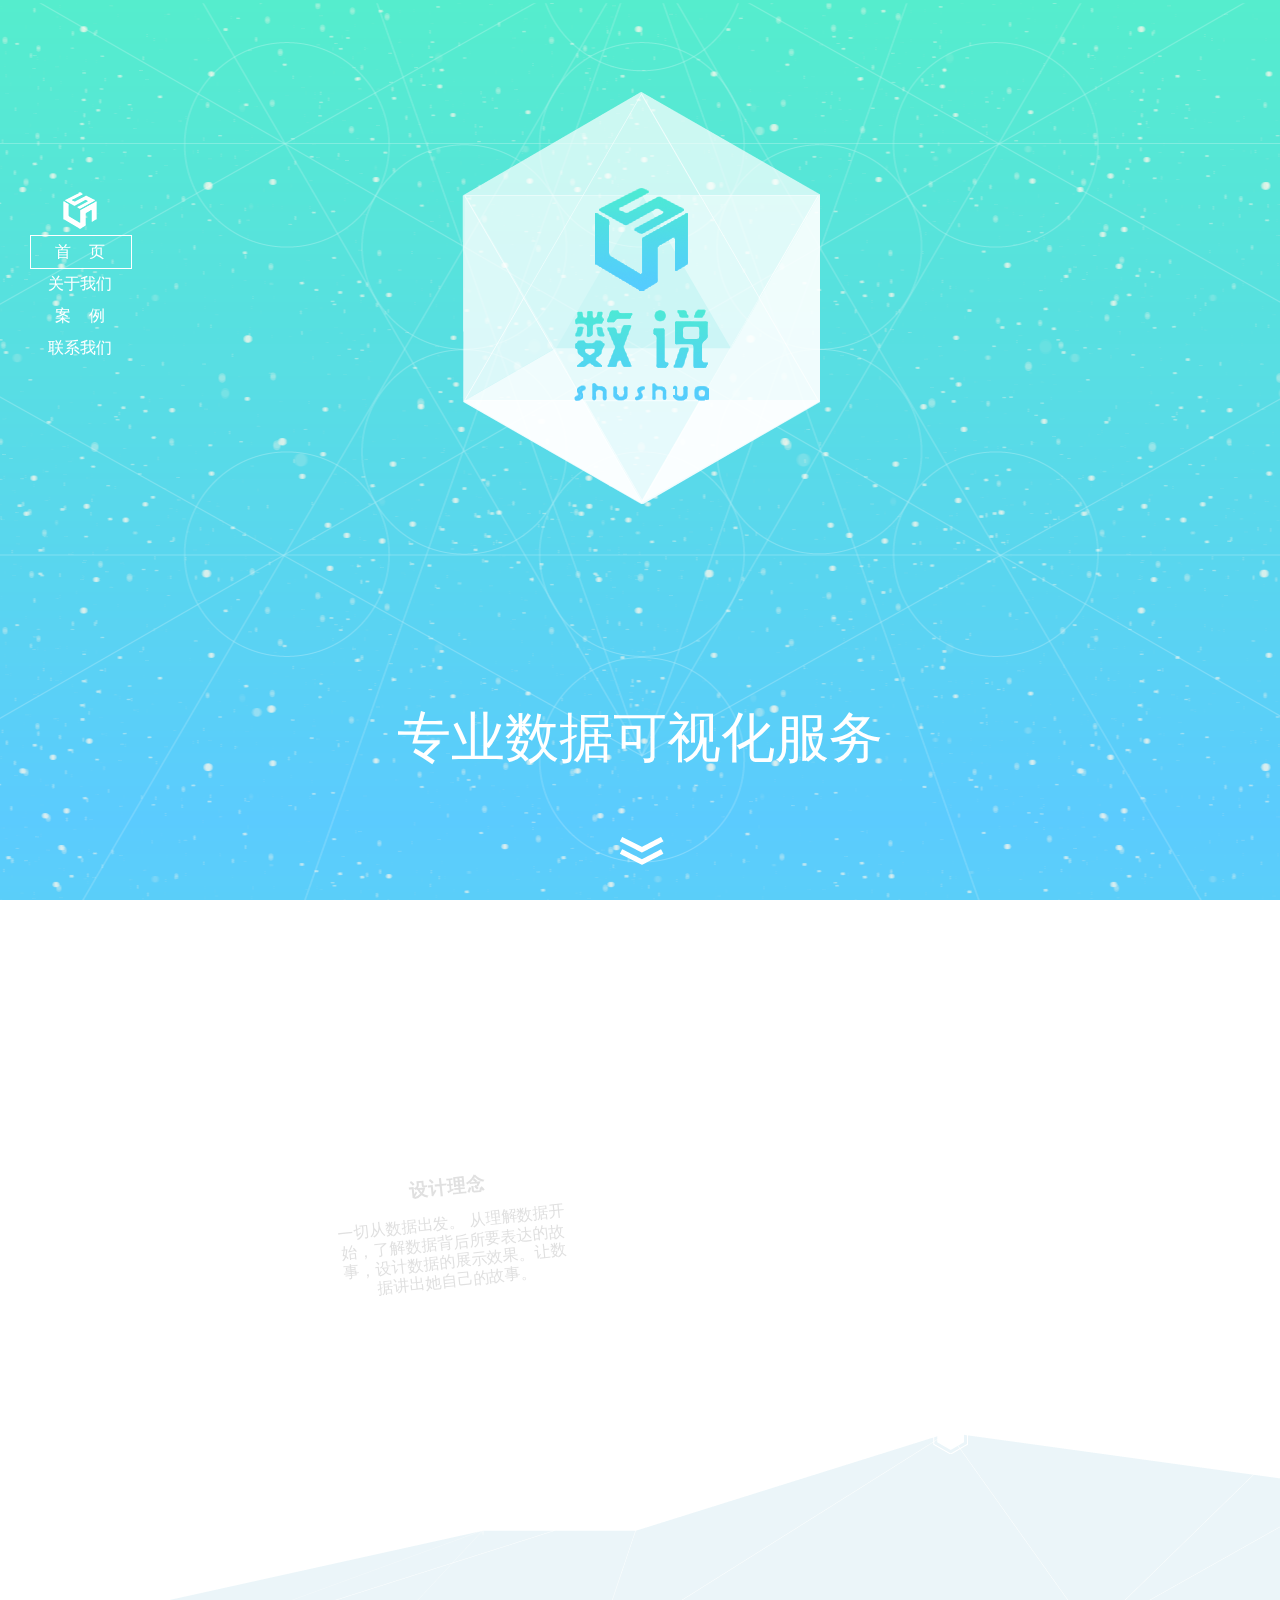
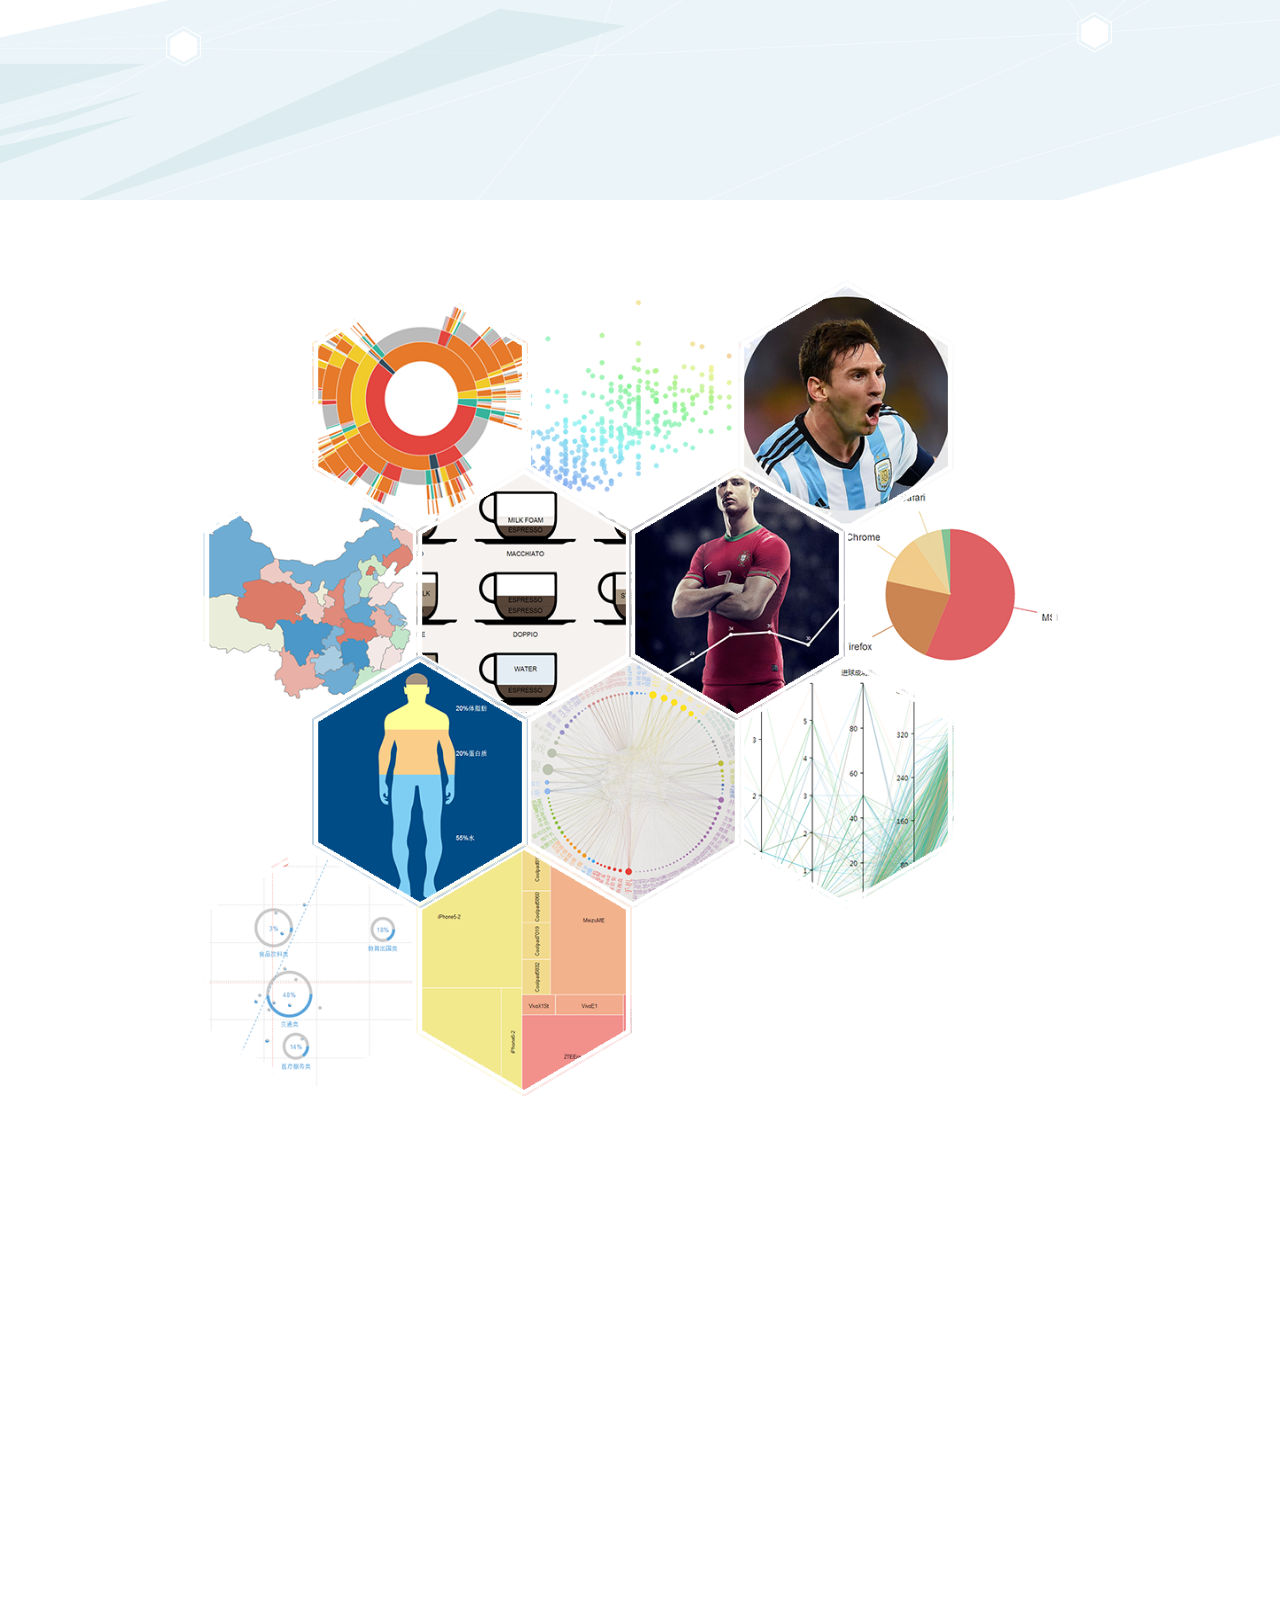
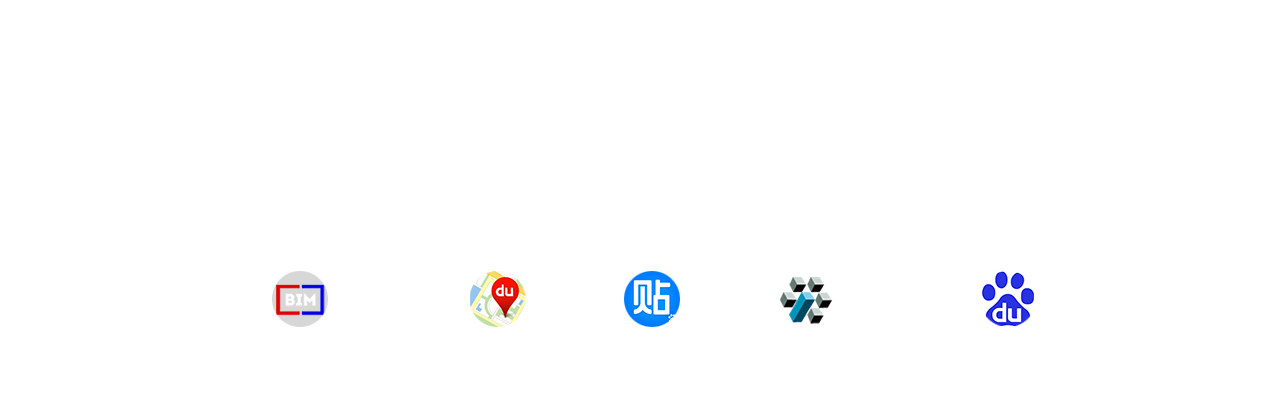
<file: index.html>
<!DOCTYPE html>
<html lang="en">
<head>
	<meta charset="UTF-8">

    <meta name="viewport" content="width=device-width, initial-scale=1, maximum-scale=1">
	<title>数说 - 用数据说话</title>

    <link rel="icon" href="favicon.ico" mce_href="favicon.ico" type="image/x-icon">
    <link rel="shortcut icon" href="favicon.ico" mce_href="favicon.ico" type="image/x-icon">
	<link rel="stylesheet" type="text/css" href="./css/main.css" />
    <link rel="stylesheet" type="text/css" href="./css/fixed-positioning.css" />

	<script src="./js/jquery.min.js"></script>

</head>
<body>
    <div id="mid-layer" data-0="background-position: 50% 0%;" data-end="background-position: 50% 30%"></div>
    <div id="background-layer" data-0="background-position: 50% 0%;" data-end="background-position: 50% 12%"></div>
    <ul id="nav">
        <div id="nav-logo"></div>
        <li>首&nbsp;&nbsp;&nbsp;&nbsp;页</li>
        <li>关于我们</li>
        <li>案&nbsp;&nbsp;&nbsp;&nbsp;例</li>
        <li>联系我们</li>
        <div id="cur-section"></div>
    </ul>

    <div id="first-section" data-0p="opacity[quadratic]: 1;" data-25p=" opacity: 0.2;">
        <div id="logo-background"><div id="logo"></div></div>
        <div id="slogan">专业数据可视化服务</div>
        <div id="down-arrow"></div>
    </div>

    <div id="second-section">
        <div id="sea" data-25p="opacity: 0.2;" data-50p="opacity: 1;">
            <div id="intro1-hover"><h3>前沿</h3><div class="desc">我们时刻关注数据可视化最新进展，并不断挑战自我，突破创新。</div></div>
            <div id="intro2-hover"><h3>设计理念</h3><div class="desc">一切从数据出发。 从理解数据开始，了解数据背后所要表达的故事，设计数据的展示效果。让数据讲出她自己的故事。</div></div>
            <div id="intro3-hover"><h3>态度</h3><div class="desc">精益求精和注重细节是我们的宗旨。 每个图表对我们来说都是全新的。我们会从理解数据开始，设计数据展示的每个细节，大到实体对象的展现方式，小到细节颜色的选取，我们都力求做到精益求精。</div></div>
            <div id="intro4-hover"><h3>优势</h3><div class="desc">众多百度大数据部门的成功案例。 我们已经与百度的多个产品线合作，成功上线了多个完全不同的定制化图表，并受到了每个产品线的一致好评。在合作的工程中，无论是对数据的理解上，还是效果的设计和展示上，都积累了丰富的经验。</div></div>
            <div class="intro" id="intro1"></div>
            <div class="intro" id="intro2"></div>
            <div class="intro" id="intro3"></div>
            <div class="intro" id="intro4"></div>
        </div>
    </div>

    <div id="third-section">
        <div class="section-title">案&nbsp;&nbsp;&nbsp;&nbsp;例</div>
        <div class="prj-block">
        </div>
        <!--<div id="more">查看更多</div>-->
    </div>

    <div id="forth-section">
        <div class="section-title">联系我们</div>
        <div class="cnt-line">
            <div class="cnt-wrap fix">
                <div class="cnt email first-cnt">
                    <div class="cnt-title">邮箱</div>
                    <div class="cnt-detail"><a href="mailto:f-cube@baidu.com" onclick="javascript:;">f-cube@baidu.com</a></div>
                </div>
                <div class="cnt qq">
                    <div class="cnt-title">QQ</div>
                    <div class="cnt-detail">234589330</div>
                </div>
            </div>
        </div>
        <div class="footer">
                <ul class="friend-wrap fix">
                    <li class="friend-link cooperate-title">合作伙伴：</li>
                    <li class="friend-link baidu-bim">BIM营销研究院</li>
                    <li class="friend-link baidu-map">百度地图</li>
                    <li class="friend-link baidu-tieba">百度贴吧</li>
                    <li class="friend-link baidu-brand">品牌数字资产榜</li>
                    <li class="friend-link baidu-daiyan">百度代言</li>
                </ul>
            <div class="copyright">&copy; 2014 Baidu. All rights reserved.</div>
        </div>
    </div>

    <div id="scroll-sc" data-0="top:0px"></div>
    <div id="skrollr-body"></div>


    <script type="text/javascript" src="./js/skrollr.min.js"></script>
    <script type="text/javascript" src="./js/jquery.mousewheel.min.js"></script>
    <script type="text/javascript" src="./js/jquery.transit.min.js"></script>

    <!--[if lt IE 9]>
    <script type="text/javascript" src="../skrollr-ie/dist/skrollr.ie.min.js"></script>
    <![endif]-->

    <script type="text/javascript">
        var s = skrollr.init({
            edgeStrategy: 'set',
            smoothScrolling: true,
            easing: {
                WTF: Math.random,
                inverted: function(p) {
                    return 1-p;
                }

            }
        });

        $(function(){


            /****************************** 第三部分--案例DOM加载 *********************************/
            /*
            *
            *  新增项目方法：
            *  （1）在文档流中增加prj的标签id递增，class；
            *  （2）这prj数组里增加对象，注意图片尺寸为244*280。
            *
            */
            var prj = [
                {
                    backgroundImage: 'prj-1.png',
                    mainTitle: '网站流量转化图',
                    subTitle: '该图表表示的是一个网站的的流量转化情况。',
                    href: 'http://shushuo.baidu.com/theme-sun.php'
                },
                {
                    backgroundImage: 'prj-2.png',
                    mainTitle: '散点图示例',
                    subTitle: '散点图常用于显示两组数据之间的相关性，可展示数据的分布情况。',
                    href: 'http://shushuo.baidu.com/detail-basescatter.php'
                },
                {
                    backgroundImage: 'prj-3.png',
                    mainTitle: '球员数据雷达图',
                    subTitle: '用雷达图的方式表示一个球员的各项数据，直观且多球员之间的可比性强。',
                    href: 'http://shushuo.baidu.com/charts/radar/'
                },
                {
                    backgroundImage: 'prj-4.png',
                    mainTitle: '全国人口职业分布图',
                    subTitle: '项目运用职业人口密度和区位商指标,分析了职业人口在省(市、区)和不同区域的分布现状。图为研究数据的可视化展示。',
                    href: 'http://shushuo.baidu.com/detail-chinamap.php'
                },
                {
                    backgroundImage: 'prj-5.png',
                    mainTitle: 'Coffee Guide',
                    subTitle: '信息的展示不一定是严谨的图表，形象的图形也可以为信息的表达增色不少。信息图展现的是咖啡饮用指南。',
                    href: 'http://shushuo.baidu.com/theme-coffee.php'
                },
                {
                    backgroundImage: 'prj-6.png',
                    mainTitle: 'C罗2002-2013进球数趋势',
                    subTitle: '图表展示的是C罗2002-2013进球数趋势，2014世界杯能否打破记录。',
                    href: 'http://shushuo.baidu.com/theme-ronaldo.php'
                },
                {
                    backgroundImage: 'prj-7.png',
                    mainTitle: '基础图表',
                    subTitle: '饼图、柱状图、堆叠图。',
                    href: 'http://shushuo.baidu.com/theme-basiccharts.php'
                },
                {
                    backgroundImage: 'prj-8.png',
                    mainTitle: '人体的构成',
                    subTitle: '这是堆叠图的一种形象化表达，展示的人体各个部分的构成比例。',
                    href: 'http://shushuo.baidu.com/theme-human.php'
                },
                {
                    backgroundImage: 'prj-9.png',
                    mainTitle: '大数据解读世界杯球迷众生相',
                    subTitle: '百度大数据根据世界杯期间球迷搜索行为路径，深度解读球迷众生相，我们将有趣关键词集合在下方的动态数据网站中，让你看世界杯心中有数。',
                    href: 'http://tieba.baidu.com/tb/zt/wcup/index.html'
                },
                {
                    backgroundImage: 'prj-10.png',
                    mainTitle: '世界杯大数据之球员表现',
                    subTitle: '获取世界杯所有球员在小组赛阶段的表现数据，并结合百度贴吧球员热度，在平行坐标轴中其进行可视化对比。',
                    href: 'http://tb1.bdstatic.com/tb/zt/html7.03/perfor.html'
                },
                {
                    backgroundImage: 'prj-11.png',
                    mainTitle: '行业开发罗盘',
                    subTitle: '行业开发罗盘项目在于运用大数据分析发现新的行业商机。该散点图在二维平面中展现了四维信息。',
                    href: 'http://shushuo.baidu.com/detail-scatter.php'
                },
                {
                    backgroundImage: 'prj-12.png',
                    mainTitle: '手机品牌分布图',
                    subTitle: '该可视化案例展现的是某应用小范围内手机品牌分布，案例的可视化部分采用的是矩阵树而非传统的饼图。',
                    href: 'http://shushuo.baidu.com/detail-treemap.php'
                }
            ];


            var html = '',
                idx = 0,
                totalRows = Math.floor(prj.length / 7) * 2;

            if (prj.length % 7 > 3)
                totalRows += 2;
            else if (prj.length % 7 !== 0)
                totalRows += 1;


            for(var i = 0; i < totalRows; i++)
            {
                html += '<ul class="prj-wrap-';

                if (i % 2 === 0)
                    html += 'odd';
                else
                    html += 'even';

                if (i == 0)
                    html +=' first-line';
                html += ' fix">';

                for(var j = 0; j < (i%2 === 0 ? 3 : 4); j++, idx++)
                    if (idx < prj.length)
                    {
                        html += '<li class="prj ';
                        if (idx > 13)
                            html += 'appended';
                        html += '" id="prj-' + idx + '" style="background:';

                        if (navigator.userAgent.indexOf("Chrome") > 0 || navigator.userAgent.indexOf("Safari") > 0)  // Chrome 具有双重背景
                            html += 'url(\'./images/prj-border.png\'),';
                        else
                            html += ' border-box ';

                        html += 'url(\'./images/'+ prj[idx].backgroundImage +'\') no-repeat 0% 0%;">' +
                                '<div class="prj-hover" id="prj-hover-'+ idx +'">' +
                                '<div class="prj-main-title">' + prj[idx].mainTitle + '</div>' +
                                '<div class="prj-sub-title">' + prj[idx].subTitle + '</div>' +
                                '</div>' +
                                '</li>';
                    }
                html += '</ul>';
            }

            $(html).appendTo('.prj-block');

            /*
            * 根据浏览器的不同，加载相应的 js 文件，用于处理 .prj 的鼠标 in 和 out 事件。
            */
            window.prj = prj;
            if (navigator.userAgent.indexOf("Chrome") > 0 || navigator.userAgent.indexOf("Safari") > 0)
                $('<script>').attr('src', './js/ch-hover.js').attr('defer', 'defer').appendTo('head');
            else
            {
                $('.prj-block').addClass('ff'); // 改变样式为圆形
                $('<script>').attr('src', './js/ff-hover.js').attr('defer', 'defer').appendTo('head');
            }

            /****************************** window 的 scroll事件和resize事件 *********************************/

            var isInProcess = false,
                section3num = 1, // 记录第三部分有几屏
                scrollTimer;

            /*
             * 鼠标的scroll事件和键盘的keydown事件：实现滚屏，单个部分滚动时只响应一次
             */
            var scrollHandler = function(e, d) {

                var direction = 0;  // -1：向下 1：向上
                var sectionHeight = $(window).height();

                if (isInProcess) return;
                isInProcess = true;
                clearTimeout(scrollTimer);

                if (e.type == 'keydown') {
                    if (e.keyCode === 37 || e.keyCode === 38) direction = 1;  // 向上
                    else if(e.keyCode === 39 || e.keyCode === 40 || e.keyCode === 32) direction = -1;  // 向下
                    else direction = 0;
                } else {
                    direction= e.deltaY;
                }

                s.animateTo(s.getScrollTop() - direction * $(window).height(), {
                    duration: 800,
                    easing: 'swing',
                    done: function(){
                        scrollTimer = setTimeout(function(){
                            isInProcess = false;
                        }, 0);

                        var curSectionIndex = Math.ceil(s.getScrollTop()/sectionHeight-0.5);
                        $('#cur-section').transition({
                            top: 55 + curSectionIndex*32 + 'px'
                        },{
                            easing: 'ease'
                        });
                    }
                });



            };



            /*

             * 窗口的resize事件：调整每个部分的高度（不包括第三部分）
             */
            var resizeSectionHandler = function(){
                var sectionHeight = $(window).height();

//                $.each($('#scroll-sc')[0].dataset, function(idx, ele){
//                    $('#scroll-sc').removeAttr('data-' + idx );
//                });
//
//                $('#scroll-sc')
//                        .attr('data-0', 'top[swing]: 55px')
//                        .attr('data-' + 1 * sectionHeight, 'top: 87px')
//                        .attr('data-' + 2 * sectionHeight, 'top: 119px')
//                        .attr('data-' + ((1 + section3num) * sectionHeight-1), 'top: 119px')
//                        .attr('data-' + (2 + section3num) * sectionHeight, 'top: 151px');
//                s.refresh($('#scroll-sc'));

                var attrs = $('#scroll-sc')[0].attributes, i;
                for (i = 0; i < attrs.length;) {
                    if(attrs[i].name.substring(0, 5) == 'data-') {
                        $('#scroll-sc')[0].removeAttribute(attrs[i].name);
                    }
                    else {
                        i++;
                    }
                }

                $('#scroll-sc').attr('data-0', 'top:0px');
                $('#scroll-sc').attr('data-' + ((2 + section3num) * sectionHeight), 'top:0px');
                s.refresh($('#scroll-sc'));

                $('#first-section, #second-section, #forth-section').height(sectionHeight);
                $('#third-section').height(section3num * sectionHeight);

                var curSectionIndex = Math.ceil(s.getScrollTop()/sectionHeight-0.5);
                s.setScrollTop(curSectionIndex * sectionHeight);
                $('#cur-section').transition({
                    top: 55 + curSectionIndex*32 + 'px'
                },{
                    easing: 'ease'
                });
            };

            /*
             * Chrome 版本的 resize 事件
             * 窗口的 resize 事件：调整第三部分的高度以及每个案例的大小
             */
            var resizeSection3Handler_ch = function(){
                var sectionHeight = $(window).height(),
                    sectionWidth = $(window).width(),
                    ratio = Math.min(sectionHeight/1000, Math.min(sectionWidth, 976)/976);

                var itemW = Math.floor(240 * ratio);
                var itemH = Math.floor(280 * ratio);
                $('.prj').width(itemW);
                $('.prj').height(itemH);
                $('.prj').css('background-size', itemW + 'px ' + itemH + 'px');
                $('.prj').css('-webkit-mask-size', itemW + 'px ' + itemH + 'px');
                $('.prj-hover').css('background-size', itemW + 'px ' + itemH + 'px');
                $('.prj-hover').css('-webkit-mask-size', itemW + 'px ' + itemH + 'px');

                $('.prj-wrap-odd').css('width', 3 * (itemW + 1) + 'px');
                $('.prj-wrap-even').css('width', 4 * (itemW + 1) + 'px');
                $('.prj-wrap-odd, .prj-wrap-even').css('height', itemH + 'px')
                                                  .css('margin-top', -71 * ratio + 'px');
            }

            /*
             * 非Chrome 版本的 resize 事件
             * 窗口的 resize 事件：调整第三部分的高度以及每个案例的大小
             */
            var resizeSection3Handler_ff = function(){
                var sectionHeight = $(window).height(),
                    sectionWidth = $(window).width(),
                    ratio = Math.min(sectionHeight/920, Math.min(sectionWidth, 976)/976);

                var itemW = Math.floor(228 * ratio);
                var itemH = Math.floor(228 * ratio);
                var itemBgW = Math.floor(244 * ratio);
                var itemBgH = Math.floor(280 * ratio);
                var itemBorderW = Math.floor(8 * ratio);
                $('.prj').width(itemW);
                $('.prj').height(itemH);
                $('.prj').css('background-size', itemBgW + 'px ' + itemBgH + 'px');
                $('.prj').css('border-width', itemBorderW);
                $('.prj-hover').css('background-size', itemBgW + 'px ' + itemBgH + 'px');

                $('.prj-wrap-odd').css('width', 3 * (itemW + itemBorderW + 10) + 'px');
                $('.prj-wrap-even').css('width', 4 * (itemW + itemBorderW + 10) + 'px');
                $('.prj-wrap-odd, .prj-wrap-even').css('height', itemH + 'px')
                        .css('margin-top', -(32 - itemBorderW * 2) * ratio + 'px');

                return ratio;
            }

            /*
            * 页面加载完成时候，改变导航到指定的位置
            */
            setTimeout(function(){
                var sectionHeight = $(window).height();
                var curSectionIndex = Math.ceil($(window).scrollTop()/sectionHeight-0.5);
                $('#cur-section').transition({
                    top: 55 + curSectionIndex*32 + 'px'
                },{
                    easing: 'ease'
                });
            }, 100);


            $(document).mousewheel(scrollHandler);
            $(document).keydown(scrollHandler);
            resizeSectionHandler();
            if (navigator.userAgent.indexOf("Chrome") > 0 || navigator.userAgent.indexOf("Safari") > 0)
                resizeSection3Handler_ch();
            else
                resizeSection3Handler_ff();


            /*
             * 左侧导航的 click 事件
             */
            $('#nav li').click(function(e){
                var sectionHeight = $(window).height();
                s.animateTo(($(e.target).index()-1) * $(window).height(), {
                    duration: 800,
                    easing: 'swing',
                    done: function(){
                        var curSectionIndex = Math.ceil(s.getScrollTop()/sectionHeight-0.5);
                        $('#cur-section').transition({
                            top: 55 + curSectionIndex*32 + 'px'
                        },{
                            easing: 'ease'
                        });
                    }
                });
            });

            /*
            * 第一部分的向下箭头click事件
            */
            $('#down-arrow').click(function(e){
                s.animateTo($(window).height(), {
                    duration: 800,
                    easing: 'swing'
                });
            });

            /*
             * 第三部分“案例”的更多按钮click事件
             */
            $('#more').click(function(){
                var numAdded = 14;
                if ($('.appended').length < 14)
                    numAdded = $('.appended').length;


                section3num++;
                $('.appended:lt(' + numAdded + ')').removeClass('appended');

                var section3Height = $(window).height() * section3num;
                $('#third-section').height(section3Height);
                $(document.body).height($(document.body).height() + (section3num - 1) * $(window).height());
                resizeSectionHandler();

                if ($('.appended').length == 0)
                    $(this).remove();
            });

            /*
             * window的resize事件
             */
            $(window).resize(function(){
                resizeSectionHandler(); // 调整整体的高度

                if (navigator.userAgent.indexOf("Chrome") > 0 || navigator.userAgent.indexOf("Safari") > 0)// 调整第三部分的高度
                    resizeSection3Handler_ch();
                else
                    resizeSection3Handler_ff();
            });



            /********************************* 第四部分--联系我们动画 *************************************/
            $(window).scroll(function(){
                if (s.getScrollTop()>=($(document.body).height()- 1.5 * $(window).height())){
                    setTimeout(function(){
                        $('.email').transition({
                            top: '0px',
                            opacity: 1.0
                        },{
                            duration: 500,
                            easing: 'ease'
                        })

                        setTimeout(function(){
                            $('.qq').transition({
                                top: '0px',
                                opacity: 1.0
                            },{
                                duration: 500,
                                easing: 'ease'
                            })
                        }, 200);
                    }, 150);
                }
            });


            /******************************* sea hover 事件 *****************************/
            var ap = {
                intro1:{
                    'in':{
                        width: '288px',
                        height: '434px',
                        top: '-110px',
                        left: '250px'
                    },
                    'out': {
                        width: '0px',
                        height: '0px',
                        top: '320px',
                        left: '394px'
                    },
                    'isMouseIn': false, // 互斥信号量
                    'isMouseOut': false
                },
                intro2:{
                    'in':{
                        width: '288px',
                        height: '434px',
                        top: '-224px',
                        left: '550px'
                    },
                    'out': {
                        width: '0px',
                        height: '0px',
                        top: '202px',
                        left: '694px'
                    },
                    'isMouseIn': false,
                    'isMouseOut': false
                },
                intro3:{
                    'in':{
                        width: '288px',
                        height: '434px',
                        top: '-324px',
                        right: '397px'
                    },
                    'out': {
                        width: '0px',
                        height: '0px',
                        top: '108px',
                        right: '540px'
                    },
                    'isMouseIn': false,
                    'isMouseOut': false
                },
                intro4:{
                    'in':{
                        width: '288px',
                        height: '434px',
                        top: '-125px',
                        right: '255px'
                    },
                    'out': {
                        width: '0px',
                        height: '0px',
                        top: '306px',
                        right: '396px'
                    },
                    'isMouseIn': false,
                    'isMouseOut': false
                }
            };

            var introMouseover = function(id){
                ap[id].isMouseIn = true;

                if (!ap[id].isMouseOut)
                {
                    $('#' + id).animate({
                        'backgroundSize': '0%'
                    },{
                        duration: 100,
                        progress: function(){
                            if (ap[id].isMouseOut)
                            {
                                ap[id].isMouseIn = false;
                                $(this).stop();
                                $(this).mouseout();
                            }
                        },
                        complete: function(){
                            $('#' + id + '-hover').animate(ap[id]['in'],{
                                duration: 500,
                                progress: function(){
                                    if (ap[id].isMouseOut)
                                    {
                                        ap[id].isMouseIn = false;
                                        $(this).stop();
                                        $('#' + id).mouseout();
                                    }
                                },
                                complete: function(){
                                    $('#' + id + '-hover *').css('visibility', 'visible');
                                    ap[id].isMouseIn = false;
                                }
                            });
                        }
                    });
                }
            }

            var introMouseout = function(id){
                ap[id].isMouseOut = true;

                if (!ap[id].isMouseIn)
                {
                    $('#' + id + '-hover *').css('visibility', 'hidden');
                    $('#' + id + '-hover').animate(ap[id].out,{
                        duration: 500,
                        progress: function(){
                            if (ap[id].isMouseIn)
                            {
                                ap[id].isMouseOut = false;
                                $(this).stop();
                                $('#' + id).mouseover();
                            }
                        },
                        complete: function(){
                            $('#' + id).animate({
                                        backgroundSize: '100%'
                                    },
                                    {
                                        duration: 100,
                                        progress: function(){
                                            if (ap[id].isMouseIn)
                                            {
                                                ap[id].isMouseOut = false;
                                                $(this).stop();
                                                $('#' + id).mouseover();
                                            }
                                        },
                                        complete: function(){
                                            ap[id].isMouseOut = false;
                                        }
                                    });
                        }
                    });
                }
            }

            $('#intro1, #intro2, #intro3, #intro4').on('mouseover', function(){
                clearInterval(timer);
                var id = $(this).attr('id');
                introMouseover(id);
            });

            $('#intro1, #intro2, #intro3, #intro4').on('mouseout',function(e){
                clearInterval(timer);
                var id = $(this).attr('id');
                if (e.toElement != $('#' + id + '-hover')[0]) {
                    introMouseout(id);
                }
            });

            $('#intro1-hover, #intro2-hover, #intro3-hover, #intro4-hover').on('mouseover', function(e){
                var id = 'intro' + $(this).attr('id').replace(/[^0-9]/ig,"");
                if ($(this).width() == 0) {
                    introMouseover(id);
                }
            });

            $('#intro1-hover *, #intro2-hover *, #intro3-hover *, #intro4-hover *').on('mouseover', function(e){
                e.preventDefault(e);
                return false;
            });

            $('#intro1-hover, #intro2-hover, #intro3-hover, #intro4-hover').on('mouseout', function(e){
                var id = 'intro' + $(this).attr('id').replace(/[^0-9]/ig,"");
                if (e.toElement != $('#' + id)[0] &&
                        e.toElement != $('#' + id + '-hover h3')[0] &&
                        e.toElement != $('#' + id + '-hover .desc')[0] &&
                        e.toElement != $(this)[0]) {
                    introMouseout(id);
                }
            });


            /*
            *   随机轮播函数
            */
            var preId = -1; //前一个轮播的id
            var showNext = function(){

                var id = Math.ceil(Math.random()*4);
                if(id === preId)
                    id = (id===4) ? 1: (id+1);
                introMouseover('intro'+id);

                setTimeout(function(){
                    introMouseout('intro'+id);
                }, 1100);

                preId = id;
            };


            var timer = setInterval(showNext, 2200);
            showNext();


        });
    </script>

</body>
</html>
</file>
<file: css/main.css>
*
{
    padding: 0;
    margin: 0;
}
html, body {
    line-height: 1;
    min-height:100%;
    font-family: Arial, 'Hiragino Sans GB', 'Microsoft YaHei','WenQuanYi Micro Hei', sans-serif;
}
html
{
    overflow-x:auto;
    overflow-y:hidden;
    _overflow-x:auto;
    _overflow-y:hidden;} /*用来隐藏html的滚动条*/
}

body {
    margin:0;
    height:100%;
    overflow-y:auto;
    _margin:0;
    _height:100%;
    _overflow-y:auto;
}
#background-layer, #mid-layer, #content-layer
{
    z-index:50;
    top:0;
    left:0;
    width:100%;
    height:100%;
    background:url('../images/bg2.png') repeat 0% 0%;
}
#mid-layer
{
    z-index: 49;
    background:url('../images/bg1.png') repeat 0% 0%;
}
#background-layer
{
    z-index: 48;
    background:url('../images/bg0.png') repeat 0% 0%;
}
#nav
{
    width: 100px;
    z-index: 52;
    list-style-type: none;
    position: fixed;
    top: 20%;
    left: 30px;
    padding-top: 10px;
}
#nav-logo
{
    height: 40px;
    width: 100%;
    background: url('../images/nav-logo.png') no-repeat 50% 0%;
    padding-bottom: 5px;
    border-bottom: 1px #fff solid;
}
#nav li
{
    height: 32px;
    line-height: 32px;
    font-size: 16px;
    text-align: center;
    color: #fff;
}
#nav li:hover
{
    border: 1px #fff solid;
    margin: -1px;
    cursor: pointer;
}
#cur-section
{
    width: 100px;
    height: 32px;
    border: 1px #fff solid;
    position: absolute;
    top: 55px;
    left: 0;
}
#first-section, #second-section, #third-section, #forth-section
{
    position: relative;
    overflow: hidden;
    /*background-color: rgba(255, 0, 0, 0.6);*/
    z-index: 51;
}
/*#second-section*/
/*{*/
    /*background-color: rgba(0, 255, 0, 0.3);*/
/*}*/
/*#third-section*/
 /*{*/
    /*position: relative;*/
    /*z-index: 51;*/
 /*}*/
/*#forth-section*/
/*{*/
    /*background-color: rgba(255, 255, 0, 0.3);*/
/*}*/

#logo-background
{
    width: 359px;
    max-width: 359px;
    height: 414px;
    max-height: 414px;
    background:url('../images/logo-background.png') no-repeat 0% 0%;
    position: absolute;
    left: 50%;
    margin-left: -179px;
    top: 10%;
    z-index: 51;
}
#logo
{
    width: 151px;
    max-width: 151px;
    height: 230px;
    max-height: 230px;
    position: absolute;
    left: 50%;
    top: 50%;
    margin-left: -75px;
    margin-top: -115px;
    background:url('../images/logo.png') no-repeat 0% 0%;
}
#slogan
{
    position: absolute;
    color: #fff;
    width: 100%;
    text-align: center;
    font-size: 3.4em;
    font-weight: 100;
    bottom: 15%;
    z-index: 51;
}

#down-arrow
{
    width: 59px;
    height: 42px;
    position: absolute;
    background: url('../images/down-arrow.png') no-repeat 0% 0%;
    left: 50%;
    bottom: 3%;
    cursor: pointer;
    margin-left: -30px;
    z-index: 51;
    -webkit-animation: down-fade 1s ease 0s infinite;
    -ms-animation: down-fade 1s ease 0s infinite;
    -moz-animation: down-fade 1s ease 0s infinite;
    -o-animation: down-fade 1s ease 0s infinite;
}
@-webkit-keyframes down-fade{
    0%   { opacity: 1 }
    100% { -webkit-transform: translate3d(0px, 15px, 0px); opacity: 0.5 }
}

#sea
{
    width: 1700px;
    height: 564px;
    position: absolute;
    background: url('../images/sea.png') no-repeat 0% 0%;
    left: 50%;
    bottom: -10%;
    margin-left: -850px;
    z-index: 51;
}
.intro
{
    width: 35px;
    height: 40px;
    background: url('../images/point-bright.png') no-repeat 0% 0%;
    background-size: 100%;
    position: absolute;
}
#intro1, #intro2, #intro3, #intro4
{
    background-position: center center;
}
#intro1-hover, #intro2-hover, #intro3-hover, #intro4-hover
{
    position: absolute;
    height: 0;
    width: 0;
    overflow: hidden;
}
#intro1-hover *, #intro2-hover *, #intro3-hover *, #intro4-hover *
{
    visibility: hidden;
}
#intro1-hover h3, #intro2-hover h3, #intro3-hover h3, #intro4-hover h3,#intro1-hover .desc, #intro2-hover .desc, #intro3-hover .desc, #intro4-hover .desc
{
    width: 80%;
    color: #666;
    line-height: 1.2em;
    margin: 0 auto;
    text-align: center;
}
#intro1-hover h3, #intro2-hover h3, #intro3-hover h3, #intro4-hover h3
{
    margin-top: 25%;
}
#intro1-hover .desc, #intro2-hover .desc, #intro3-hover .desc, #intro4-hover .desc
{
    margin-top: 15px ;
}
@-webkit-keyframes twinkle{
    0%   { opacity: 0.4; -ms-transform: scale(1, 1); -webkit-transform: scale(1, 1); -o-transform: scale(1, 1); -moz-transform: scale(1, 1); }
    100% { opacity: 1; -ms-transform: scale(1.2, 1.2); -webkit-transform: scale(1.2, 1.2); -o-transform: scale(1.2, 1.2); -moz-transform: scale(1.2, 1.2); }
}
#intro1
{
    top: 300px;
    left: 376px;
    -webkit-animation: twinkle 1s ease 0s infinite alternate;
    -ms-animation: twinkle 1s ease 0s infinite alternate;
    -moz-animation: twinkle 1s ease 0s infinite alternate;
    -o-animation: twinkle 1s ease 0s infinite alternate;
}

#intro1-hover
{
    top: 320px;
    left: 394px;
    background: url('../images/intro.png') no-repeat 0% 0%;
    background-size: 100%;
    -webkit-transform-origin: bottom center;
    -ms-transform: rotate(-10deg);
    -moz-transform: rotate(-10deg);
    -webkit-transform: rotate(-10deg);
    -o-transform: rotate(-10deg);
}
#intro2
{
    top: 182px;
    left: 676px;
    -webkit-animation: twinkle 1s ease 0.25s infinite alternate;
    -ms-animation: twinkle 1s ease 0.25s infinite alternate;
    -moz-animation: twinkle 1s ease 0.25s infinite alternate;
    -o-animation: twinkle 1s ease 0.25s infinite alternate;
}
#intro2-hover
{
    top: 202px;
    left: 694px;
    background: url('../images/intro.png') no-repeat 0% 0%;
    background-size: 100%;
    -webkit-transform-origin: bottom center;
    -ms-transform: rotate(-6deg);
    -moz-transform: rotate(-6deg);
    -webkit-transform: rotate(-6deg);
    -o-transform: rotate(-6deg);
}
#intro3
{
    top: 88px;
    right: 522px;
    -webkit-animation: twinkle 1s ease 0.5s infinite alternate;
    -ms-animation: twinkle 1s ease 0.5s infinite alternate;
    -moz-animation: twinkle 1s ease 0.5s infinite alternate;
    -o-animation: twinkle 1s ease 0.5s infinite alternate;
}
#intro3-hover
{
    top: 108px;
    right: 540px;
    background: url('../images/intro.png') no-repeat 0% 0%;
    background-size: 100%;
    -webkit-transform-origin: bottom center;
    /*-ms-transform: rotate(0deg);*/
    /*-moz-transform: rotate(0deg);*/
    /*-webkit-transform: rotate(0deg);*/
}
#intro4
{
    top: 286px;
    right: 378px;
    -webkit-animation: twinkle 1s ease 0.75s infinite alternate;
    -ms-animation: twinkle 1s ease 0.75s infinite alternate;
    -moz-animation: twinkle 1s ease 0.75s infinite alternate;
    -o-animation: twinkle 1s ease 0.75s infinite alternate;
}
#intro4-hover
{
    top: 306px;
    right: 396px;
    background: url('../images/intro.png') no-repeat 0% 0%;
    background-size: 100%;
    -webkit-transform-origin: bottom center;
    -ms-transform: rotate(10deg);
    -moz-transform: rotate(10deg);
    -webkit-transform: rotate(10deg);
    -o-transform: rotate(10deg);
}
.prj-block
{
    width: 100%;
    position: absolute;
    top: 80px;
}

/************************ Chrome 样式 --start *******************************/
.first-line
{
    margin-top: 0px!important;
}
.prj-wrap-odd, .prj-wrap-even
{
    margin: 0 auto;
    margin-top: -71px;
    list-style-type: none;
}
.prj-wrap-odd
{
    width: 732px;
}
.prj-wrap-even
{
    width: 976px;
}
.prj
{
    width: 244px;
    height: 280px;
    /*background:url('../images/project.png') no-repeat 0% 0%;*/
    /*float: left;*/
    zoom: 1;
    *display: inline;
    display: inline-block;
    margin-left: -3px;
    background-size: 244px 280px;
    -webkit-mask-image: url('../images/prj-mask.png');
}
.prj-hover
{
    width: 100%;
    height: 100%;
    position: relative;
    top: 100%;
    overflow: hidden;
    background-color: rgba(0, 0, 0, 0.4);
    -webkit-mask-image: url('../images/prj-hover-mask.png');
    -webkit-transition: top 0.3s ease;
    -ms-transition: top 0.3s ease;
    -moz-transition: top 0.3s ease;
    -o-transition: top 0.3s ease;
}
.popupMask
{
    top: 0;
}
.pointer
{
    cursor: pointer;
}

.prj-main-title, .prj-sub-title
{
    color: #fff;
    width: 80%;
    margin: 0 auto;
    position: relative;
    text-align: center;
}
.prj-main-title
{
    top: 25%;
    font-size: 1.2em;
}
.prj-sub-title
{
    top: 30%;
}
.appended
{
    display: none;
}
.fix
{
    *zoom:1;
}
.fix:after
{
    display:table;
    content:'';
    clear:both;
}
/************************* Chrome 样式 --end ********************************/

/************************ Firefox IE Opera 样式 --start *******************************/
.ff .first-line
{
    margin-top: 0px!important;
}
.ff .prj-wrap-odd, .ff .prj-wrap-even
{
    margin: 0 auto;
    margin-top: -32px;
    list-style-type: none;
}
.ff .prj
{
    width: 228px;
    height: 228px;
    border-radius: 5000px;
    border: 8px rgba(0, 0, 0, 0.6) solid;
    zoom: 1;
    *display: inline;
    display: inline-block;
    overflow: hidden;
    margin-left: 0px;
    background-size: 244px 280px;
    background-position: center center;
}
.ff .prj-hover
{
    width: 100%;
    height: 100%;
    border-radius: 5000px;
    position: relative;
    top: 100%;
    overflow: hidden;
    background-color: rgba(0, 0, 0, 0.4);
    transition: 'top, display' 0.3s ease;
    -webkit-transition: 'top, display' 0.3s ease;
    -ms-transition: 'top, display' 0.3s ease;
    -moz-transition: 'top, display' 0.3s ease;
    -o-transition: 'top, display' 0.3s ease;
}
.ff .popupMask
{
    top: 0;
}
.ff .pointer
{
    cursor: pointer;
}
.ff .appended
{
    display: none;
}
/************************* Firefox IE Opera 样式 --end ********************************/

.section-title, #more
{
    width: 120px;
    height: 48px;
    line-height: 48px;
    text-align: center;
    color: #fff;
    position: absolute;
    left: 50%;
    margin-left: -60px;
}
.section-title
{
    border-top: 2px #fff solid;
    top: 0;
}
#more
{
    border: 1px #fff solid;
    border-radius: 5px;
    bottom: 20px;
    cursor: pointer;
}
#more:hover
{
    background-color: rgba(255, 255, 255, 0.3);
}
.cnt-line
{
    position: absolute;
    top: 40%;
    margin-top: -140px;
    width: 100%;
    height: 280px;
}
.cnt-wrap
{
    width: 960px;
    margin: 0 auto;
    border-bottom: 1px #fff solid;
}
.cnt
{
    width: 450px;
    height: 280px;
    margin-left: 60px;
    border-top: 1px #fff solid;
    float: left;
    position: relative;
    opacity: 0;
    top: 100px;
    background: url('../images/email.png') no-repeat 50% 10%;
}
.first-cnt
{
    margin-left: 0;
}
.qq
{
    background-image: url('../images/QQ.png');
}
/*.location*/
/*{*/
    /*background-image: url('../images/location.png');*/

/*}*/
.cnt-title, .cnt-detail
{
    color: #fff;
    font-size: 1.2em;
    width: 100%;
    text-align: center;
    margin-top: 40%;
}
.cnt-detail
{
    margin-top: 15px;
}
.cnt-detail a:link
{
    color: #fff;
}
.footer
{
    position: absolute;
    bottom: 0;
    color: #fff;
    width: 100%;
    height: 180px;
    background-color: #f7f7f7;
    background-color: rgba(255, 255, 255, 0.3);
}
.friend-wrap, .copyright
{
    width: 980px;
    margin: 0 auto;
    list-style-type: none;
}
.friend-link
{
    height: 62px;
    line-height: 62px;
    margin-top: 5%;
    margin-left: 20px;
    padding-left: 70px;
    float: left;
}
.cooperate-title
{
    padding-left: 0;
}
.copyright
{
    margin-top:  30px;
    margin-top:  30px;
    text-align: center;
}
.baidu-bim
{
    background: url('../images/link-bim.png') no-repeat 0 0;
}
.baidu-map
{
    background: url('../images/link-map.png') no-repeat 0 0;
}
.baidu-tieba
{
    background: url('../images/link-tieba.png') no-repeat 0 0;
}
.baidu-brand
{
    background: url('../images/link-brand.png') no-repeat 0 0;
}
.baidu-daiyan
{
    background: url('../images/link-daiyan.png') no-repeat 0 0;
}
/*==================================== 以下为案例内容节点样式 ==========================================*/
#prj1
</file>
<file: css/fixed-positioning.css>
/*
 * This file is NOT needed in order to use skrollr.
 * The demo uses it and it may help you as well.
 */


html, body {
	width:100%;
	height:100%;
	padding:0;
	margin:0;
	overflow-x:hidden;
}

.skrollable {
	/*
	 * First-level skrollables are positioned relative to window
	 */
	position:fixed;

	/*
	 * Skrollables by default have a z-index of 100 in order to make it easy to position elements in front/back without changing each skrollable
	 */
	z-index:100;
}

.skrollr-mobile .skrollable {
	/*
		May cause issues on Android default browser (see #331 on GitHub).
	*/
	position:absolute;
}

.skrollable .skrollable {
	/*
	 * Second-level skrollables are positioned relative their parent skrollable
	 */
	position:absolute;
}

.skrollable .skrollable .skrollable {
	/*
	 * Third-level (and below) skrollables are positioned static
	 */
	position:static;
}
</file>
